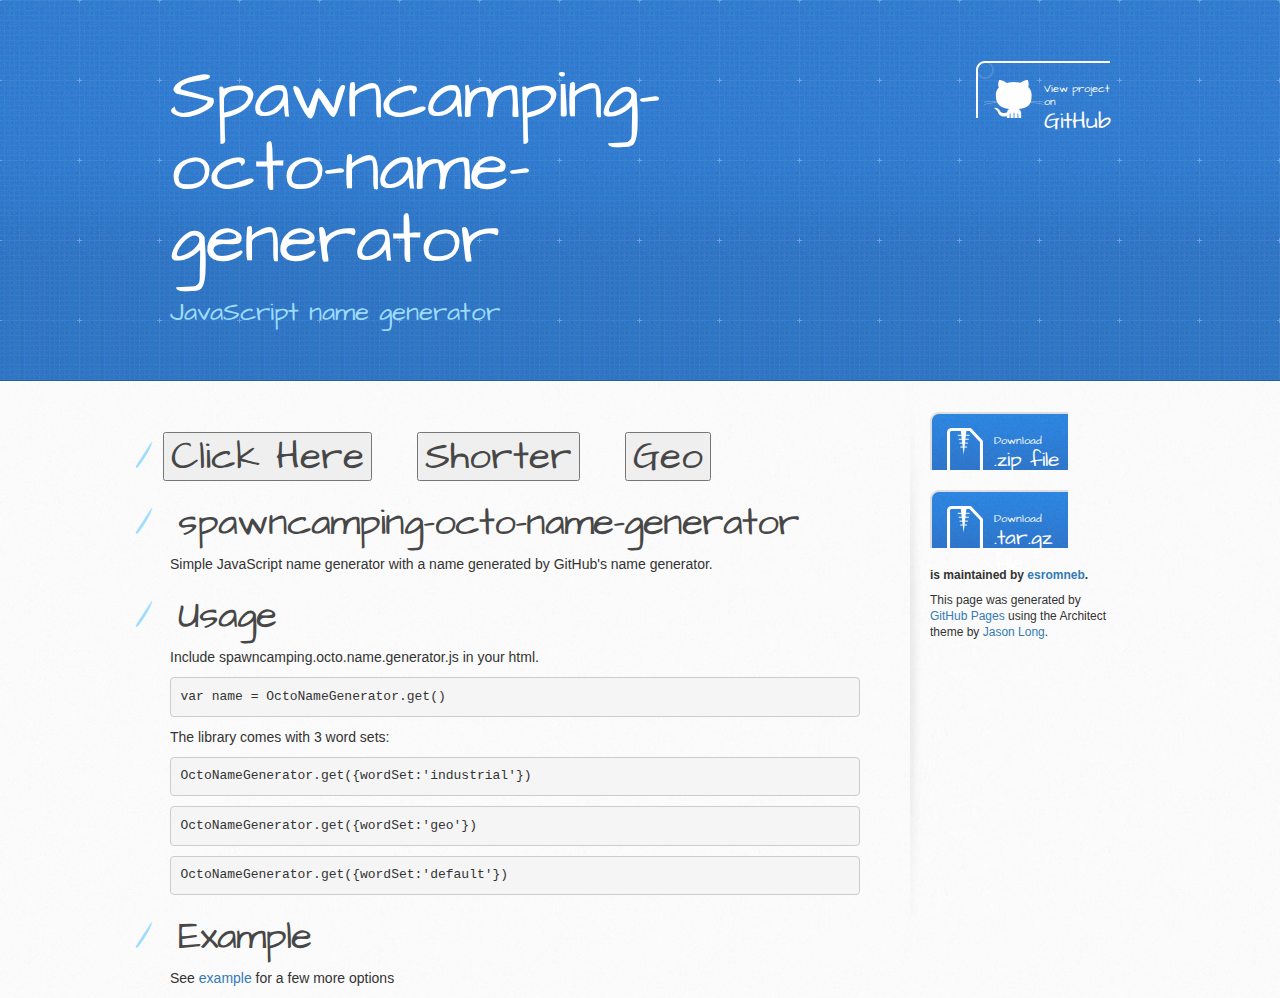
<file: index.html>
<!DOCTYPE html>
<html>
  <head>
    <meta charset='utf-8'>
    <meta http-equiv="X-UA-Compatible" content="chrome=1">
    <meta name="viewport" content="width=device-width, initial-scale=1, maximum-scale=1">
    <link href='https://fonts.googleapis.com/css?family=Architects+Daughter' rel='stylesheet' type='text/css'>
    <link rel="stylesheet" type="text/css" href="stylesheets/stylesheet.css" media="screen" />
    <link rel="stylesheet" type="text/css" href="stylesheets/pygment_trac.css" media="screen" />
    <link rel="stylesheet" type="text/css" href="stylesheets/print.css" media="print" />

    <!--[if lt IE 9]>
    <script src="//html5shiv.googlecode.com/svn/trunk/html5.js"></script>
    <![endif]-->

    <link href="//netdna.bootstrapcdn.com/bootstrap/3.0.3/css/bootstrap.min.css" rel="stylesheet">
    <script src="//netdna.bootstrapcdn.com/bootstrap/3.0.3/js/bootstrap.min.js"></script>

    <script src="https://code.jquery.com/jquery-2.0.3.min.js"></script>
    <script src="lib/spawncamping.octo.name.generator.js"></script>

      <script type="text/javascript">
          // This is just a helper function for displaying the output
          function appendText(text) {
              console.log("Generated: " + text);
              document.f.t.value = "" + text + "\n" + document.f.t.value;
          }

          function sexyAppendText(text) {

              var uniqueId = "" + (new Date).getTime();

              var closeMe = function(){
                  $('#' + uniqueId).remove();
              };

              var div = '<div class="list-group-item" id="'+uniqueId+'"><span class="list-group-item-heading picked-name-style">' + text + '</span><span class="pull-right hand-cursor" id="c'+uniqueId+'">X</span></div>';

              $('#picked-names').prepend(div);

              $('#c' + uniqueId).on('click',closeMe);

//                      html(div);
          }

          // bind on window render
          $( document ).ready(function() {
              $('#click-this-span').on('click',function(e){
                  console.log("click");
              });
          });
      </script>


      <style>

          #click-this-span {

              font-size: 27px;
              padding: 10px;

              /*max-width: 600px;*/
          }
      </style>



    <title>Spawncamping-octo-name-generator by esromneb</title>
  </head>

  <body>
    <header>
      <div class="inner">
        <h1>Spawncamping-octo-name-generator</h1>
        <h2>JavaScript name generator</h2>
        <a href="https://github.com/esromneb/spawncamping-octo-name-generator" class="button"><small>View project on</small>GitHub</a>
      </div>
    </header>

    <div id="content-wrapper">
      <div class="inner clearfix">

        <section id="main-content">
            <h1><input type="button" onClick="sexyAppendText( OctoNameGenerator.get({wordSet:'industrial'}) )" value="Click Here"> &nbsp; <input type="button" onClick="sexyAppendText( OctoNameGenerator.get({wordSet:'industrial',wordTypes:['verbs','nouns']}) )" value="Shorter"> &nbsp; <input type="button" onClick="sexyAppendText( OctoNameGenerator.get({wordSet:'geo'}) )" value="Geo"></h1>
            <div id="picked-names" class="list-group">

            </div>
          <h1>
<a name="spawncamping-octo-name-generator" class="anchor" href="#spawncamping-octo-name-generator"><span class="octicon octicon-link"></span></a>spawncamping-octo-name-generator</h1>

<p>Simple JavaScript name generator with a name generated by GitHub's name generator.</p>

<h1>
<a name="usage" class="anchor" href="#usage"><span class="octicon octicon-link"></span></a>Usage</h1>

<p>Include <em>spawncamping.octo.name.generator.js</em> in your html.</p>

<pre><code>var name = OctoNameGenerator.get()
</code></pre>

<p>The library comes with 3 word sets:</p>

<pre><code>OctoNameGenerator.get({wordSet:'industrial'})
</code></pre>

<pre><code>OctoNameGenerator.get({wordSet:'geo'})
</code></pre>

<pre><code>OctoNameGenerator.get({wordSet:'default'})
</code></pre>

<h1>
<a name="example" class="anchor" href="#example"><span class="octicon octicon-link"></span></a>Example</h1>

<p>See <a href="example.html">example</a> for a few more options</p>



        </section>

        <aside id="sidebar">
          <a href="https://github.com/esromneb/spawncamping-octo-name-generator/zipball/master" class="button">
            <small>Download</small>
            .zip file
          </a>
          <a href="https://github.com/esromneb/spawncamping-octo-name-generator/tarball/master" class="button">
            <small>Download</small>
            .tar.gz file
          </a>

          <p class="repo-owner"><a href="https://github.com/esromneb/spawncamping-octo-name-generator"></a> is maintained by <a href="https://github.com/esromneb">esromneb</a>.</p>

          <p>This page was generated by <a href="https://pages.github.com">GitHub Pages</a> using the Architect theme by <a href="https://twitter.com/jasonlong">Jason Long</a>.</p>
        </aside>
      </div>
    </div>

  
  </body>
</html>
</file>
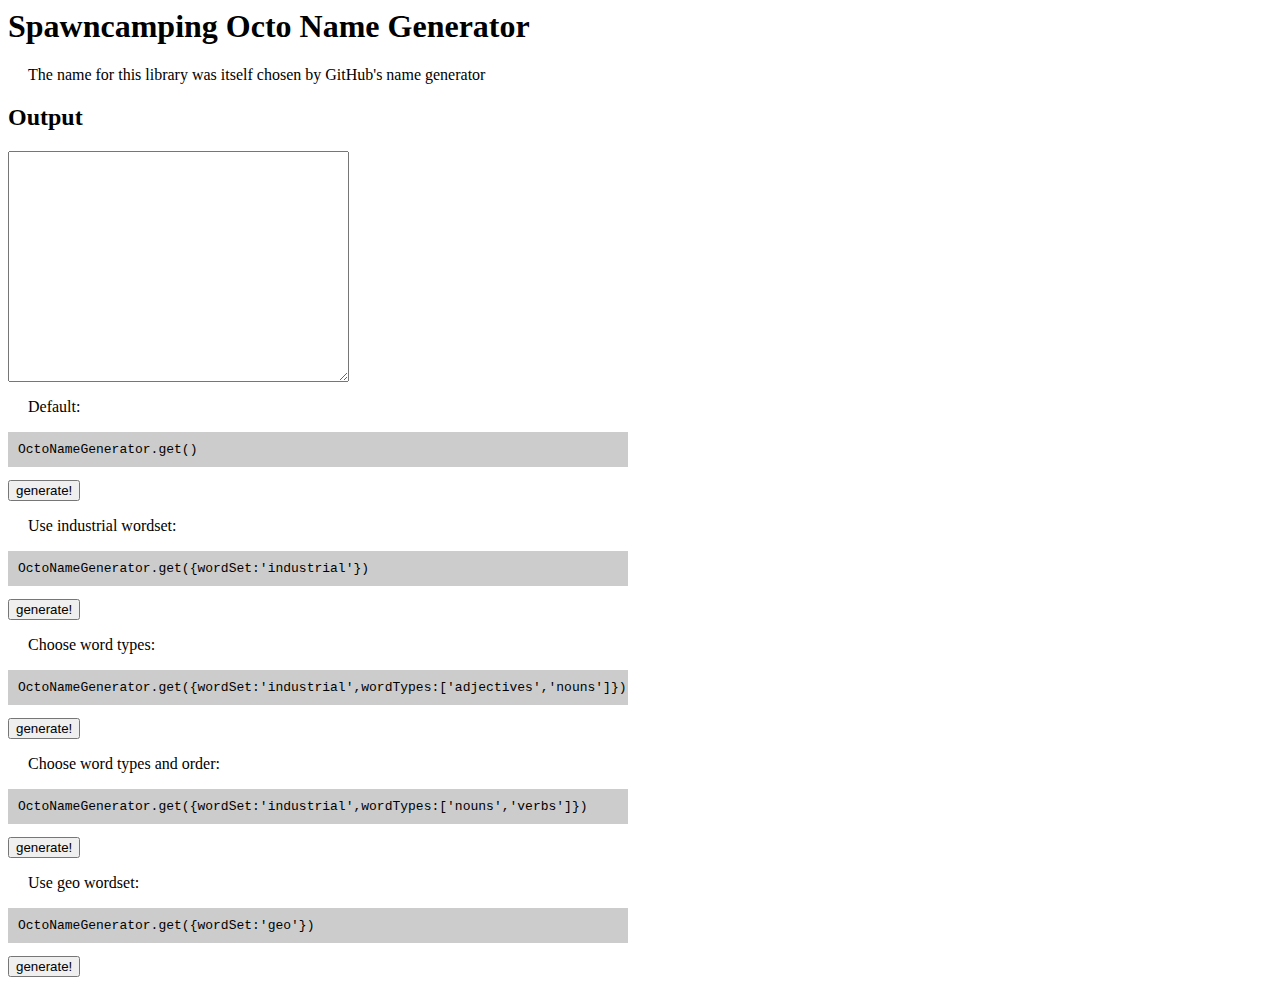
<file: example.html>
<html>
<head>
    <title>Spawncamping Octo Name Generator Example</title>
    <script src="lib/spawncamping.octo.name.generator.js" type="text/javascript"></script>
    <script type="text/javascript">
        // This is just a helper function for displaying the output
        function appendText(text) {
            console.log("Generated: " + text);
            document.f.t.value = "" + text + "\n" + document.f.t.value;
        }
    </script>
    <style>
        p {margin-left:20px;}
        pre {
            background-color: #ccc;
            padding: 10px;
            max-width: 600px;
        }
    </style>
</head>

<h1>Spawncamping Octo Name Generator</h1>
<p>The name for this library was itself chosen by GitHub's name generator</p>
<form name="f">
<h2>Output</h2>
<textarea name="t" rows="15" cols="40"></textarea>

<p>Default:
<pre>OctoNameGenerator.get()</pre>
<input type="button" onClick="appendText( OctoNameGenerator.get() )" value="generate!">
</p>

<p>Use industrial wordset:
<pre>OctoNameGenerator.get({wordSet:'industrial'})</pre>
<input type="button" onClick="appendText( OctoNameGenerator.get({wordSet:'industrial'}) )" value="generate!">
</p>

<p>Choose word types:
<pre>OctoNameGenerator.get({wordSet:'industrial',wordTypes:['adjectives','nouns']})</pre>
<input type="button" onClick="appendText( OctoNameGenerator.get({wordSet:'industrial',wordTypes:['adjectives','nouns']}) )" value="generate!">
</p>

<p>Choose word types and order:
<pre>OctoNameGenerator.get({wordSet:'industrial',wordTypes:['nouns','verbs']})</pre>
<input type="button" onClick="appendText( OctoNameGenerator.get({wordSet:'industrial',wordTypes:['nouns','verbs']}) )" value="generate!">
</p>

<p>Use geo wordset:
<pre>OctoNameGenerator.get({wordSet:'geo'})</pre>
<input type="button" onClick="appendText( OctoNameGenerator.get({wordSet:'geo'}) )" value="generate!">
</p>





</form>

</html>
</file>
<file: stylesheets/pygment_trac.css>
.highlight  { background: #ffffff; }
.highlight .c { color: #999988; font-style: italic } /* Comment */
.highlight .err { color: #a61717; background-color: #e3d2d2 } /* Error */
.highlight .k { font-weight: bold } /* Keyword */
.highlight .o { font-weight: bold } /* Operator */
.highlight .cm { color: #999988; font-style: italic } /* Comment.Multiline */
.highlight .cp { color: #999999; font-weight: bold } /* Comment.Preproc */
.highlight .c1 { color: #999988; font-style: italic } /* Comment.Single */
.highlight .cs { color: #999999; font-weight: bold; font-style: italic } /* Comment.Special */
.highlight .gd { color: #000000; background-color: #ffdddd } /* Generic.Deleted */
.highlight .gd .x { color: #000000; background-color: #ffaaaa } /* Generic.Deleted.Specific */
.highlight .ge { font-style: italic } /* Generic.Emph */
.highlight .gr { color: #aa0000 } /* Generic.Error */
.highlight .gh { color: #999999 } /* Generic.Heading */
.highlight .gi { color: #000000; background-color: #ddffdd } /* Generic.Inserted */
.highlight .gi .x { color: #000000; background-color: #aaffaa } /* Generic.Inserted.Specific */
.highlight .go { color: #888888 } /* Generic.Output */
.highlight .gp { color: #555555 } /* Generic.Prompt */
.highlight .gs { font-weight: bold } /* Generic.Strong */
.highlight .gu { color: #800080; font-weight: bold; } /* Generic.Subheading */
.highlight .gt { color: #aa0000 } /* Generic.Traceback */
.highlight .kc { font-weight: bold } /* Keyword.Constant */
.highlight .kd { font-weight: bold } /* Keyword.Declaration */
.highlight .kn { font-weight: bold } /* Keyword.Namespace */
.highlight .kp { font-weight: bold } /* Keyword.Pseudo */
.highlight .kr { font-weight: bold } /* Keyword.Reserved */
.highlight .kt { color: #445588; font-weight: bold } /* Keyword.Type */
.highlight .m { color: #009999 } /* Literal.Number */
.highlight .s { color: #d14 } /* Literal.String */
.highlight .na { color: #008080 } /* Name.Attribute */
.highlight .nb { color: #0086B3 } /* Name.Builtin */
.highlight .nc { color: #445588; font-weight: bold } /* Name.Class */
.highlight .no { color: #008080 } /* Name.Constant */
.highlight .ni { color: #800080 } /* Name.Entity */
.highlight .ne { color: #990000; font-weight: bold } /* Name.Exception */
.highlight .nf { color: #990000; font-weight: bold } /* Name.Function */
.highlight .nn { color: #555555 } /* Name.Namespace */
.highlight .nt { color: #000080 } /* Name.Tag */
.highlight .nv { color: #008080 } /* Name.Variable */
.highlight .ow { font-weight: bold } /* Operator.Word */
.highlight .w { color: #bbbbbb } /* Text.Whitespace */
.highlight .mf { color: #009999 } /* Literal.Number.Float */
.highlight .mh { color: #009999 } /* Literal.Number.Hex */
.highlight .mi { color: #009999 } /* Literal.Number.Integer */
.highlight .mo { color: #009999 } /* Literal.Number.Oct */
.highlight .sb { color: #d14 } /* Literal.String.Backtick */
.highlight .sc { color: #d14 } /* Literal.String.Char */
.highlight .sd { color: #d14 } /* Literal.String.Doc */
.highlight .s2 { color: #d14 } /* Literal.String.Double */
.highlight .se { color: #d14 } /* Literal.String.Escape */
.highlight .sh { color: #d14 } /* Literal.String.Heredoc */
.highlight .si { color: #d14 } /* Literal.String.Interpol */
.highlight .sx { color: #d14 } /* Literal.String.Other */
.highlight .sr { color: #009926 } /* Literal.String.Regex */
.highlight .s1 { color: #d14 } /* Literal.String.Single */
.highlight .ss { color: #990073 } /* Literal.String.Symbol */
.highlight .bp { color: #999999 } /* Name.Builtin.Pseudo */
.highlight .vc { color: #008080 } /* Name.Variable.Class */
.highlight .vg { color: #008080 } /* Name.Variable.Global */
.highlight .vi { color: #008080 } /* Name.Variable.Instance */
.highlight .il { color: #009999 } /* Literal.Number.Integer.Long */

.type-csharp .highlight .k { color: #0000FF }
.type-csharp .highlight .kt { color: #0000FF }
.type-csharp .highlight .nf { color: #000000; font-weight: normal }
.type-csharp .highlight .nc { color: #2B91AF }
.type-csharp .highlight .nn { color: #000000 }
.type-csharp .highlight .s { color: #A31515 }
.type-csharp .highlight .sc { color: #A31515 }
</file>
<file: stylesheets/print.css>
html, body, div, span, applet, object, iframe,
h1, h2, h3, h4, h5, h6, p, blockquote, pre,
a, abbr, acronym, address, big, cite, code,
del, dfn, em, img, ins, kbd, q, s, samp,
small, strike, strong, sub, sup, tt, var,
b, u, i, center,
dl, dt, dd, ol, ul, li,
fieldset, form, label, legend,
table, caption, tbody, tfoot, thead, tr, th, td,
article, aside, canvas, details, embed, 
figure, figcaption, footer, header, hgroup, 
menu, nav, output, ruby, section, summary,
time, mark, audio, video {
  margin: 0;
  padding: 0;
  border: 0;
  font-size: 100%;
  font: inherit;
  vertical-align: baseline;
}
/* HTML5 display-role reset for older browsers */
article, aside, details, figcaption, figure, 
footer, header, hgroup, menu, nav, section {
  display: block;
}
body {
  line-height: 1;
}
ol, ul {
  list-style: none;
}
blockquote, q {
  quotes: none;
}
blockquote:before, blockquote:after,
q:before, q:after {
  content: '';
  content: none;
}
table {
  border-collapse: collapse;
  border-spacing: 0;
}
body {
  font-size: 13px;
  line-height: 1.5; 
  font-family: 'Helvetica Neue', Helvetica, Arial, serif;
  color: #000;
}

a {
  color: #d5000d;
  font-weight: bold;
}

header {
  padding-top: 35px;
  padding-bottom: 10px;
}

header h1 {
  font-weight: bold;
  letter-spacing: -1px;
  font-size: 48px;
  color: #303030;
  line-height: 1.2;
}

header h2 {
  letter-spacing: -1px;
  font-size: 24px;
  color: #aaa;
  font-weight: normal;
  line-height: 1.3;
}
#downloads {
  display: none;
}
#main_content {
  padding-top: 20px;
}

code, pre {
  font-family: Monaco, "Bitstream Vera Sans Mono", "Lucida Console", Terminal;
  color: #222;
  margin-bottom: 30px;
  font-size: 12px;
}

code {
  padding: 0 3px;
}

pre {
  border: solid 1px #ddd;
  padding: 20px;
  overflow: auto;
}
pre code {
  padding: 0;
}

ul, ol, dl {
  margin-bottom: 20px;
}


/* COMMON STYLES */

table {
  width: 100%;
  border: 1px solid #ebebeb;
}

th {
  font-weight: 500;
}

td {
  border: 1px solid #ebebeb;
  text-align: center; 
  font-weight: 300;
}

form {
  background: #f2f2f2;
  padding: 20px;
  
}


/* GENERAL ELEMENT TYPE STYLES */

h1 {
  font-size: 2.8em;
} 

h2 {
  font-size: 22px;
  font-weight: bold;
  color: #303030;
  margin-bottom: 8px;
} 

h3 {
  color: #d5000d;
  font-size: 18px;
  font-weight: bold;
  margin-bottom: 8px;
} 
 
h4 {
  font-size: 16px;
  color: #303030;
  font-weight: bold;
} 

h5 {
  font-size: 1em;
  color: #303030;
} 

h6 {
  font-size: .8em;
  color: #303030;
} 

p {
  font-weight: 300;
  margin-bottom: 20px;
}
 
a {
  text-decoration: none;
}

p a {
  font-weight: 400;
}

blockquote {
  font-size: 1.6em;
  border-left: 10px solid #e9e9e9;
  margin-bottom: 20px;
  padding: 0 0 0 30px;
}

ul li {
  list-style: disc inside;
  padding-left: 20px;
}

ol li {
  list-style: decimal inside;
  padding-left: 3px;
}

dl dd {
  font-style: italic;
  font-weight: 100;
}

footer {
  margin-top: 40px;
  padding-top: 20px;
  padding-bottom: 30px;
  font-size: 13px;
  color: #aaa;
}

footer a {
  color: #666;
}

/* MISC */
.clearfix:after {
  clear: both;
  content: '.';
  display: block;
  visibility: hidden;
  height: 0;
}

.clearfix {display: inline-block;}
* html .clearfix {height: 1%;}
.clearfix {display: block;}
</file>
<file: stylesheets/stylesheet.css>
/* http://meyerweb.com/eric/tools/css/reset/ 
   v2.0 | 20110126
   License: none (public domain)
*/
html, body, div, span, applet, object, iframe,
h1, h2, h3, h4, h5, h6, p, blockquote, pre,
a, abbr, acronym, address, big, cite, code,
del, dfn, em, img, ins, kbd, q, s, samp,
small, strike, strong, sub, sup, tt, var,
b, u, i, center,
dl, dt, dd, ol, ul, li,
fieldset, form, label, legend,
table, caption, tbody, tfoot, thead, tr, th, td,
article, aside, canvas, details, embed, 
figure, figcaption, footer, header, hgroup, 
menu, nav, output, ruby, section, summary,
time, mark, audio, video {
	margin: 0;
	padding: 0;
	border: 0;
	font-size: 100%;
	font: inherit;
	vertical-align: baseline;
}
/* HTML5 display-role reset for older browsers */
article, aside, details, figcaption, figure, 
footer, header, hgroup, menu, nav, section {
	display: block;
}
body {
	line-height: 1;
}
ol, ul {
	list-style: none;
}
blockquote, q {
	quotes: none;
}
blockquote:before, blockquote:after,
q:before, q:after {
	content: '';
	content: none;
}
table {
	border-collapse: collapse;
	border-spacing: 0;
}

/* LAYOUT STYLES */
body {
  font-size: 15px;
  line-height: 1.5; 
  background: #fafafa url(../images/body-bg.jpg) 0 0 repeat;
  font-family: 'Helvetica Neue', Helvetica, Arial, serif;
  font-weight: 400;
  color: #666;
}

a {
  color: #2879d0;
}
a:hover {
  color: #2268b2;
}

header {
  padding-top: 40px;
  padding-bottom: 40px;
  font-family: 'Architects Daughter', 'Helvetica Neue', Helvetica, Arial, serif; 
  background: #2e7bcf url(../images/header-bg.jpg) 0 0 repeat-x;
  border-bottom: solid 1px #275da1;
}

header h1 {
  letter-spacing: -1px;
  font-size: 72px;
  color: #fff;
  line-height: 1;
  margin-bottom: 0.2em;
  width: 540px;
}

header h2 {
  font-size: 26px;
  color: #9ddcff;
  font-weight: normal;
  line-height: 1.3;
  width: 540px;
  letter-spacing: 0;
}

.inner {
  position: relative;
  width: 940px;
  margin: 0 auto;
}

#content-wrapper {
  border-top: solid 1px #fff;
  padding-top: 30px;
}

#main-content {
  width: 690px;
  float: left;
}

#main-content img {
  max-width: 100%;
}

aside#sidebar {
  width: 200px;
  padding-left: 20px;
  min-height: 504px;
  float: right;
  background: transparent url(../images/sidebar-bg.jpg) 0 0 no-repeat;
  font-size: 12px;
  line-height: 1.3;
}

aside#sidebar p.repo-owner,
aside#sidebar p.repo-owner a {
  font-weight: bold;
}

#downloads {
  margin-bottom: 40px;
}

a.button {
  width: 134px;
  height: 58px;
  line-height: 1.2;
  font-size: 23px;
  color: #fff;
  padding-left: 68px;
  padding-top: 22px;
  font-family: 'Architects Daughter', 'Helvetica Neue', Helvetica, Arial, serif; 
}
a.button small {
  display: block;
  font-size: 11px;
}
header a.button {
  position: absolute;
  right: 0;
  top: 0;
  background: transparent url(../images/github-button.png) 0 0 no-repeat;
}
aside a.button {
  width: 138px;
  padding-left: 64px;
  display: block;
  background: transparent url(../images/download-button.png) 0 0 no-repeat;
  margin-bottom: 20px;
  font-size: 21px;
}

code, pre {
  font-family: Monaco, "Bitstream Vera Sans Mono", "Lucida Console", Terminal, monospace;
  color: #222;
  margin-bottom: 30px;
  font-size: 13px;
}

code {
  background-color: #f2f8fc;
  border: solid 1px #dbe7f3;
  padding: 0 3px;
}

pre {
  padding: 20px;
  background: #fff;
  text-shadow: none;
  overflow: auto;
  border: solid 1px #f2f2f2;
}
pre code {
  color: #2879d0;
  background-color: #fff;
  border: none;
  padding: 0;
}

ul, ol, dl {
  margin-bottom: 20px;
}


/* COMMON STYLES */

hr {
  height: 1px;
  line-height: 1px;
  margin-top: 1em;
  padding-bottom: 1em;
  border: none;
  background: transparent url('../images/hr.png') 0 0 no-repeat;
}

table {
  width: 100%;
  border: 1px solid #ebebeb;
}

th {
  font-weight: 500;
}

td {
  border: 1px solid #ebebeb;
  text-align: center; 
  font-weight: 300;
}

form {
  background: #f2f2f2;
  padding: 20px;
  
}


/* GENERAL ELEMENT TYPE STYLES */

#main-content h1 {
  font-family: 'Architects Daughter', 'Helvetica Neue', Helvetica, Arial, serif; 
  font-size: 2.8em;
  letter-spacing: -1px;
  color: #474747;
} 

#main-content h1:before {
  content: "/";
  color: #9ddcff;
  padding-right: 0.3em;
  margin-left: -0.9em;
}

#main-content h2 {
  font-family: 'Architects Daughter', 'Helvetica Neue', Helvetica, Arial, serif; 
  font-size: 22px;
  font-weight: bold;
  margin-bottom: 8px;
  color: #474747;
} 
#main-content h2:before {
  content: "//";
  color: #9ddcff;
  padding-right: 0.3em;
  margin-left: -1.5em;
}

#main-content h3 {
  font-family: 'Architects Daughter', 'Helvetica Neue', Helvetica, Arial, serif; 
  font-size: 18px;
  font-weight: bold;
  margin-top: 24px;
  margin-bottom: 8px;
  color: #474747;
} 
 
#main-content h3:before {
  content: "///";
  color: #9ddcff;
  padding-right: 0.3em;
  margin-left: -2em;
}

#main-content h4 {
  font-family: 'Architects Daughter', 'Helvetica Neue', Helvetica, Arial, serif; 
  font-size: 15px;
  font-weight: bold;
  color: #474747;
} 

h4:before {
  content: "////";
  color: #9ddcff;
  padding-right: 0.3em;
  margin-left: -2.8em;
}

#main-content h5 {
  font-family: 'Architects Daughter', 'Helvetica Neue', Helvetica, Arial, serif; 
  font-size: 14px;
  color: #474747;
} 
h5:before {
  content: "/////";
  color: #9ddcff;
  padding-right: 0.3em;
  margin-left: -3.2em;
}

#main-content h6 {
  font-family: 'Architects Daughter', 'Helvetica Neue', Helvetica, Arial, serif; 
  font-size: .8em;
  color: #474747;
} 
h6:before {
  content: "//////";
  color: #9ddcff;
  padding-right: 0.3em;
  margin-left: -3.7em;
}

p {
  margin-bottom: 20px;
}
 
a {
  text-decoration: none;
}

p a {
  font-weight: 400;
}

blockquote {
  font-size: 1.6em;
  border-left: 10px solid #e9e9e9;
  margin-bottom: 20px;
  padding: 0 0 0 30px;
}

ul {
  list-style: disc inside;
  padding-left: 20px;
}

ol {
  list-style: decimal inside;
  padding-left: 3px;
}

dl dd {
  font-style: italic;
  font-weight: 100;
}

footer {
  background: transparent url('../images/hr.png') 0 0 no-repeat;
  margin-top: 40px;
  padding-top: 20px;
  padding-bottom: 30px;
  font-size: 13px;
  color: #aaa;
}

footer a {
  color: #666;
}
footer a:hover {
  color: #444;
}

/* MISC */
.clearfix:after {
  clear: both;
  content: '.';
  display: block;
  visibility: hidden;
  height: 0;
}

.clearfix {display: inline-block;}
* html .clearfix {height: 1%;}
.clearfix {display: block;}

/* #Media Queries
================================================== */

/* Smaller than standard 960 (devices and browsers) */
@media only screen and (max-width: 959px) {}

/* Tablet Portrait size to standard 960 (devices and browsers) */
@media only screen and (min-width: 768px) and (max-width: 959px) {
  .inner {
    width: 740px;
  }
  header h1, header h2 {
    width: 340px;
  }
  header h1 {
    font-size: 60px;
  }
  header h2 {
    font-size: 30px;
  }
  #main-content {
    width: 490px;
  }
  #main-content h1:before,
  #main-content h2:before,
  #main-content h3:before,
  #main-content h4:before,
  #main-content h5:before,
  #main-content h6:before {
    content: none;
    padding-right: 0;
    margin-left: 0;
  }
}

/* All Mobile Sizes (devices and browser) */
@media only screen and (max-width: 767px) {
  .inner {
    width: 93%;
  }
  header {
    padding: 20px 0;
  }
  header .inner {
    position: relative;
  }
  header h1, header h2 {
    width: 100%;
  }
  header h1 {
    font-size: 48px;
  }
  header h2 {
    font-size: 24px;
  }
  header a.button {
    background-image: none;
    width: auto;
    height: auto;
    display: inline-block;
    margin-top: 15px;
    padding: 5px 10px;
    position: relative;
    text-align: center;
    font-size: 13px;
    line-height: 1;
    background-color: #9ddcff;
    color: #2879d0;
    -moz-border-radius: 5px;
    -webkit-border-radius: 5px;                     
    border-radius: 5px;    
  }
  header a.button small {
    font-size: 13px;
    display: inline;
  }
  #main-content,
  aside#sidebar {
    float: none;
    width: 100% ! important;
  }
  aside#sidebar {
    background-image: none;
    margin-top: 20px;
    border-top: solid 1px #ddd;
    padding: 20px 0;
    min-height: 0;
  }
  aside#sidebar a.button {
    display: none;
  }
  #main-content h1:before,
  #main-content h2:before,
  #main-content h3:before,
  #main-content h4:before,
  #main-content h5:before,
  #main-content h6:before {
    content: none;
    padding-right: 0;
    margin-left: 0;
  }
}

/* Mobile Landscape Size to Tablet Portrait (devices and browsers) */
@media only screen and (min-width: 480px) and (max-width: 767px) {}

/* Mobile Portrait Size to Mobile Landscape Size (devices and browsers) */
@media only screen and (max-width: 479px) {}



/*Custom stuff below here*/

.hand-cursor {
    font-size: 15px;
    cursor: pointer;
    font-weight: bold;
}



.list-group-item-heading.picked-name-style {
    font-size: 28px;
}
</file>
